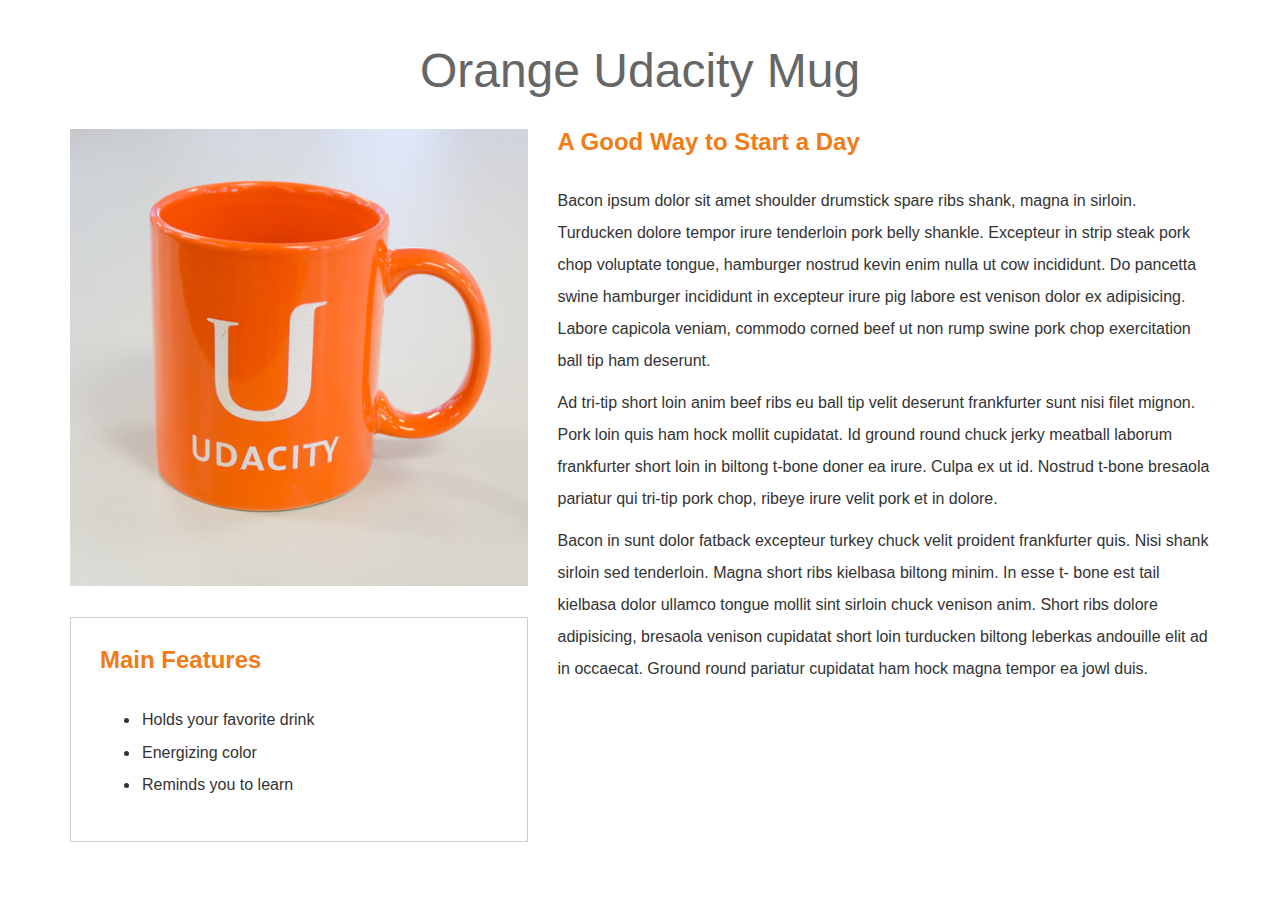
<file: Intro to HTML and CSS/Final Project/index.htm>
<!DOCTYPE html>
<html>
    <head>
        <meta charset="UTF-8">
        <title>Orange Udacity Mug</title>
        <link rel="stylesheet" href="css/bootstrap.min.css">
        <link rel="stylesheet" href="css/main.css">
    </head>
    <body>
        <div class="container">
            <div class="row">
                <div id="header" class="header col-md-12 text-center">
                    <h1>Orange Udacity Mug</h1>
                </div>
            </div>
            <div class="row">
                <div class="sidebar col-md-5">
                    <img src="images/mug.png" class="img-responsive">
                    <div class="menu">
                        <h2>Main Features</h2>
                        <ul>
                            <li>Holds your favorite drink</li>
                            <li>Energizing color</li>
                            <li>Reminds you to learn</li>
                        </ul>
                    </div>
                </div>
                <div class="col-md-7">
                    <h2>A Good Way to Start a Day</h2>
                    <div class="content">
                        <p>  Bacon ipsum dolor sit amet shoulder drumstick spare ribs shank, magna in sirloin. Turducken dolore tempor irure tenderloin pork belly shankle. Excepteur in strip steak pork chop voluptate tongue, hamburger nostrud kevin enim nulla ut cow incididunt. Do pancetta swine hamburger incididunt in excepteur irure pig labore est venison dolor ex adipisicing. Labore capicola veniam, commodo corned beef ut non rump swine pork chop exercitation ball tip ham deserunt.</p>
                        <p>
                        Ad tri-tip short loin anim beef ribs eu ball tip velit deserunt frankfurter sunt nisi filet mignon. Pork loin quis ham hock mollit cupidatat. Id ground round chuck jerky meatball laborum frankfurter short loin in biltong t-bone doner ea irure. Culpa ex ut id. Nostrud t-bone bresaola pariatur qui tri-tip pork chop, ribeye irure velit pork et in dolore.
                        </p>
                        <p>
                        Bacon in sunt dolor fatback excepteur turkey chuck velit proident frankfurter quis. Nisi shank sirloin sed tenderloin. Magna short ribs kielbasa biltong minim. In esse t- bone est tail kielbasa dolor ullamco tongue mollit sint sirloin chuck venison anim. Short ribs dolore adipisicing, bresaola venison cupidatat short loin turducken biltong leberkas andouille elit ad in occaecat. Ground round pariatur cupidatat ham hock magna tempor ea jowl duis.
                        </p>
                    </div>
                </div>
            </div>
        </div>
    </div>
</body>
</html>
</file>
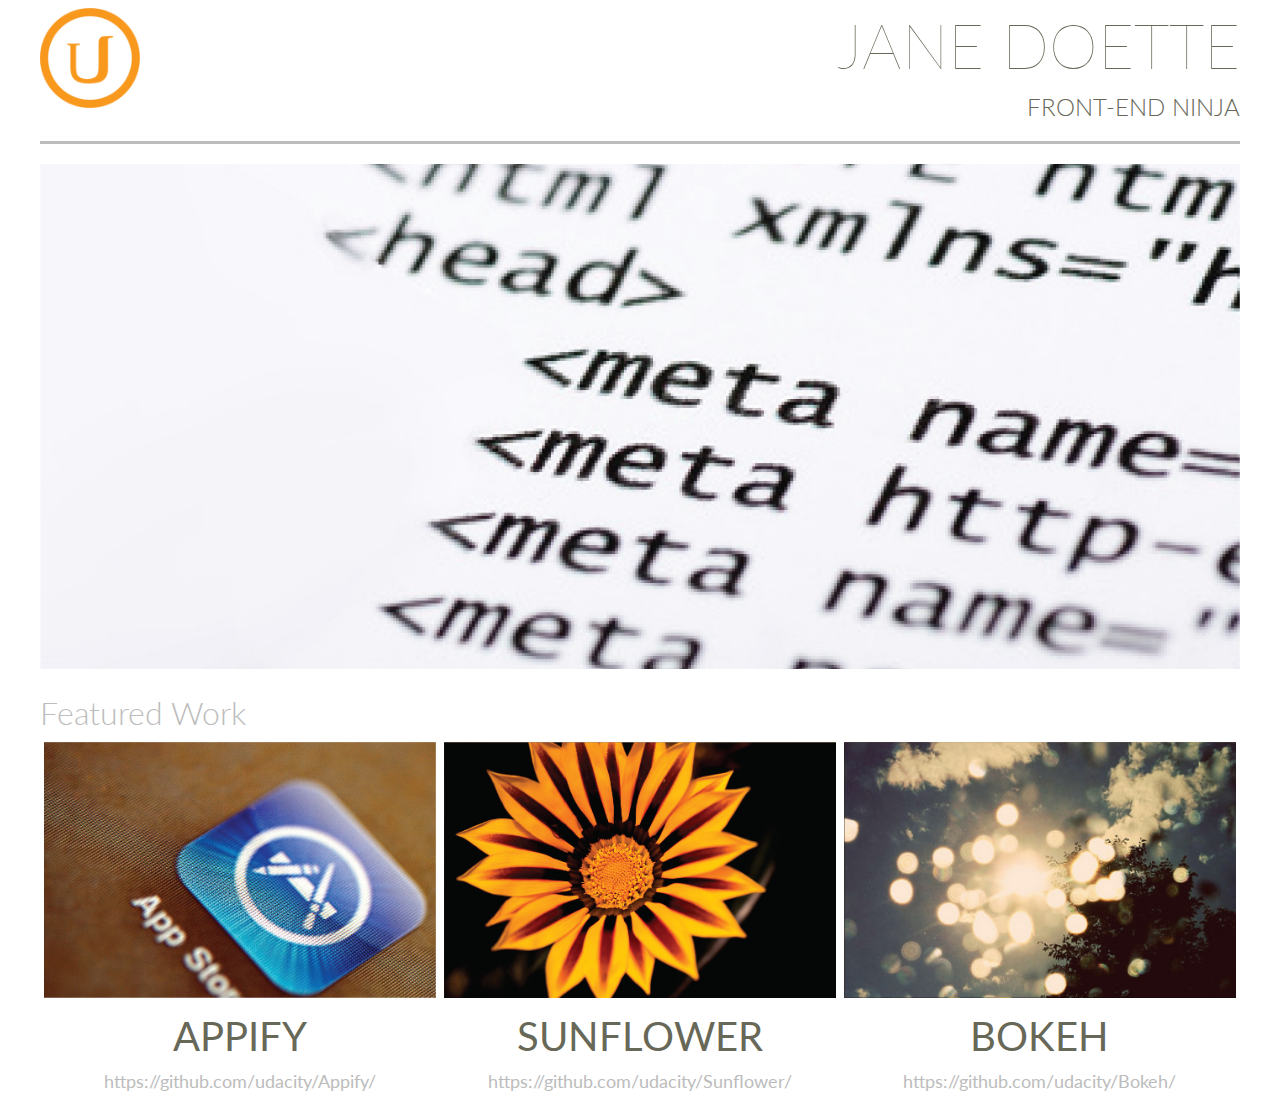
<file: Intro to HTML and CSS/L2 - CSS Frameworks, Responsive Layouts/index.html>
<!DOCTYPE html>
<html>
    <head>
        <meta charset="utf-8">
        <title>Framework Test Page</title>
        <link rel="stylesheet" href="css/main.css">
        <link href='http://fonts.googleapis.com/css?family=Lato:100,300,400' rel='stylesheet' type='text/css'>
        </head>
        <body>
            <div class="grid">
                <div  id="header"  class="row">
                    <div class="col-2"><img src="img/logo.png" class="logo" alt="Udacity Logo"></div>
                    <div class="col-5"></div>
                    <div class="col-5"><h1>Jane Doette</h1><h2>Front-End Ninja<h2></div>
                </div>
                <div class="row">
                    <div id="slide" class="col-12"><img src="img/slide.jpg" alt="Slide"></div>
                </div>
                <h2 id="feat-title">Featured Work</h2>
                <div id="feat-work" class="row">
                    <div class="col-4"><img src="img/app.jpg" alt="Appify"><h3>Appify</h3>
                    <a href="https://github.com/udacity/Appify/">https://github.com/udacity/Appify/</a></div>
                    <div class="col-4"><img src="img/sun.jpg" alt="Sunflower"><h3>Sunflower</h3>
                    <a href="https://github.com/udacity/Sunflower/">https://github.com/udacity/Sunflower/</a></div>
                    <div class="col-4"><img src="img/bokeh.jpg" alt="Bokeh"><h3>Bokeh</h3>
                    <a href="https://github.com/udacity/Bokeh/">https://github.com/udacity/Bokeh/</a></div>
                </div>
            </div>
        </body>
    </html>
</file>
<file: Intro to HTML and CSS/Final Project/css/main.css>
body {
    font-family: Verdana, sans-serif;
    font-size: 16px;
}
#header {
    margin-top: 25px;
    margin-bottom: 21px;
}
#header h1 {
    font-size: 48px;
    color: #666;
}
h2 {
    font-size: 24px;
    font-weight: bold;
    margin-top: 0;
    color: #f07c17;
}
.content {
    line-height: 32px;
    margin-top: 30px;
}
.menu {
    margin-top: 31px;
    padding: 29px;
    border: solid 1px #ccc;
}
.menu ul {
    margin-top: 35px;
    margin-bottom: 15px;
}
.menu ul li {
    margin-bottom: 10px;
      padding-left: 2px;
}
</file>
<file: Intro to HTML and CSS/L2 - CSS Frameworks, Responsive Layouts/css/main.css>
body {
    color: #676857;
}
h1 {
    font-family: 'Lato', sans-serif;
    font-size: 62px;
    font-weight: 100;
    margin: 0;
    text-transform: uppercase;
}
h2 {
    font-family: 'Lato', sans-serif;
    font-weight: 300;
    margin: 10px 0;
    text-transform: uppercase;
}
#header {
    padding-bottom: 10px;
    border-bottom: solid 3px #bcbcbc;
}
#header h1, #header h2 {
    text-align: right;
}
.logo {
    width: 100px;
    height: 100px;
}
#feat-title {
    font-size: 32px;
    text-transform: capitalize;
    color: #bcbcbc;
}
#feat-work h3 {
    font-family: 'Lato', sans-serif;
    font-size: 40px;
    font-weight: 400;
    margin: 10px 0;
    text-transform: uppercase;
}
#feat-work div {
    text-align: center;
}
#feat-work div > img {
    width: 98%;
}
#feat-work div > a {
    font-family: 'Lato', sans-serif;
    font-size: 18px;
    text-decoration: none;
    color: #bcbcbc;
}
#slide img {
    width: 100%;
}
/* Udacity Sample Grid Framwork  */

/** {
    border: 1px solid red !important;
}*/

* {
    -webkit-box-sizing: border-box;
    -moz-box-sizing: border-box;
    box-sizing: border-box;
    -ms-box-sizing: border-box;
}
.grid {
    width: 100%;
    max-width: 1200px;
    margin: 0 auto;
}
.row {
    display: flex;
    width: 100%;
    margin-bottom: 20px;
}
.col-1 {
    width: 8.33%;
}
.col-2 {
    width: 16.66%;
}
.col-3 {
    width: 25%;
}
.col-4 {
    width: 33.33%;
}
.col-5 {
    width: 41.66%;
}
.col-6 {
    width: 50%;
}
.col-7 {
    width: 58.33%;
}
.col-8 {
    width: 66.66%;
}
.col-9 {
    width: 75%;
}
.col-10 {
    width: 83.33%;
}
.col-11 {
    width: 91.66%;
}
.col-12 {
    width: 100%;
}
</file>
